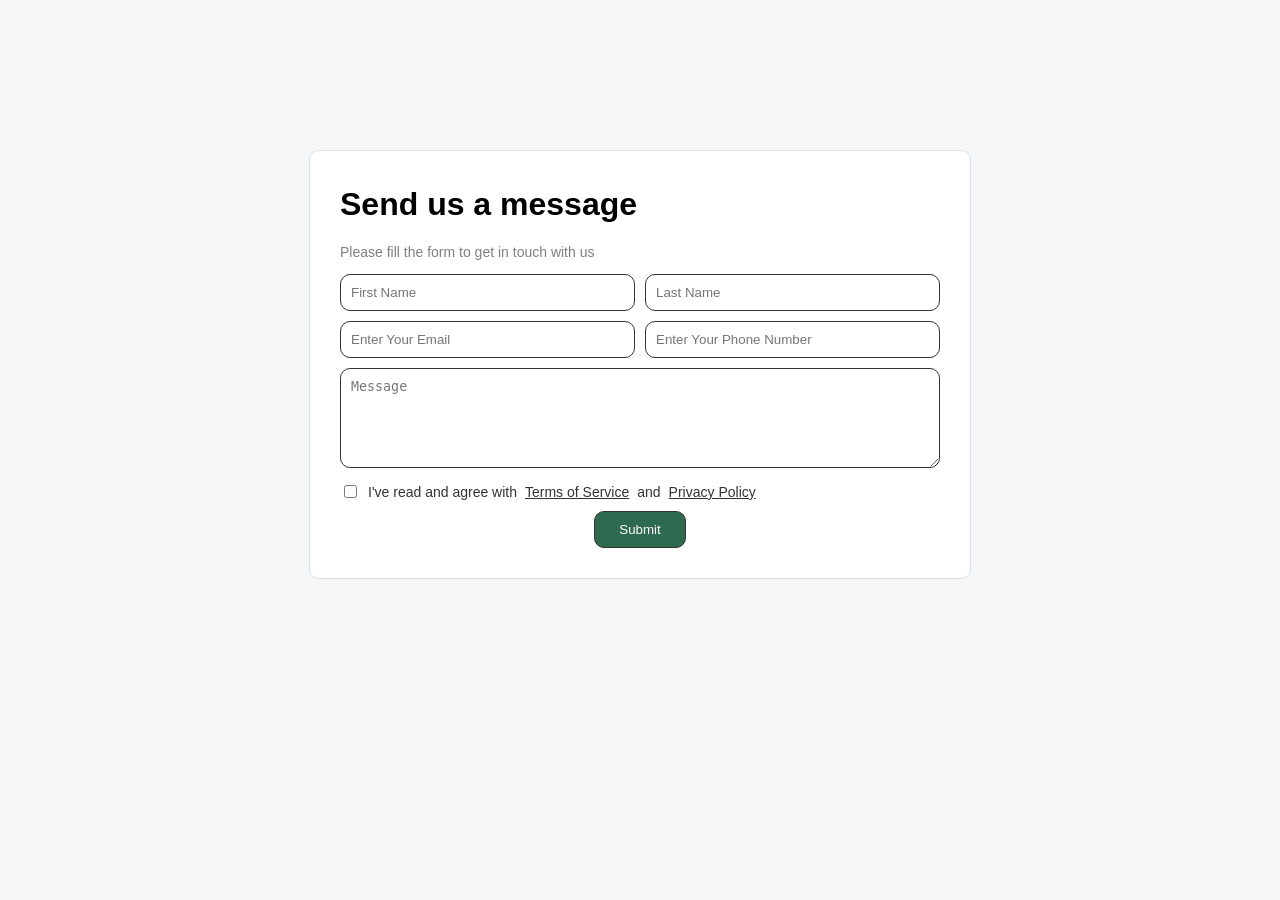
<file: index.html>
<!DOCTYPE html>
<html lang="en">
<head>
    <meta charset="UTF-8">
    <meta name="viewport" content="width=device-width, initial-scale=1.0">
    <title>Contact Us</title>
    <link rel="stylesheet" href="style.css">
</head>
<body>
    <form class="form-box">
        <h1>Send us a message</h1>
        <p>Please fill the form to get in touch with us</p>
        <div class="input-row">
            <input type="text" placeholder="First Name" required>
            <input type="text" placeholder="Last Name" required>
        </div>
        <div class="input-row">
            <input type="email" placeholder="Enter Your Email" required>
            <input type="tel" placeholder="Enter Your Phone Number" required>
        </div>
        <textarea placeholder="Message" required></textarea>
        <div class="checkbox">
            <label>
                <input type="checkbox" required>
                I've read and agree with <u>Terms of Service</u> and <u>Privacy Policy</u>
            </label>
        </div>
        <button type="submit">Submit</button>
    </form>
</body>
</html>
</file>
<file: style.css>
body {
    font-family: Arial, Helvetica, sans-serif;
    color: #333333;
    background-color: #f4f6f8;
}

.form-box {
    width: 600px;
    background-color: #ffffff;
    padding: 30px;
    margin: 150px auto 0 auto;
    border-radius: 10px;
    border: 1px solid #e0e0e0;
}

h1 {
    margin-top: 5px;
    color: black;
}

p {
    margin-top: 5px;
    color: grey;
    font-size: 14px;
}

input[type="text"],
input[type="email"],
input[type="tel"] {
    width: 100%;
    border-radius: 10px;
    padding: 10px;
    box-sizing: border-box;
    border: 1px solid #333333;
}

.input-row {
    display: flex;
    margin-bottom: 10px;
    gap: 10px;
}

textarea {
    border-radius: 10px;
    height: 100px;
    width: 100%;
    margin-bottom: 10px;
    box-sizing: border-box;
    padding: 10px;
    border: 1px solid #333333;
}

.checkbox {
    margin-bottom: 10px;
}

.checkbox label {
    display: flex;
    align-items: center;
    gap: 8px;
    cursor: pointer;
    font-size: 14px;
}

button {
    border-radius: 10px;
    background-color: #2d6a4f;
    color: white;
    padding: 10px 24px;
    cursor: pointer;
    border: 1px solid #333333;
    display: block;
    margin: 0 auto;
}
</file>
<file: form.css>
body {
    font-family: Arial, Helvetica, sans-serif;
    color: #333333;
    background-color: #f4f6f8;
}

.form-box {
    width: 600px;
    background-color: #ffffff;
    padding: 30px;
    margin: 150px auto 0 auto;
    border-radius: 10px;
    border: 1px solid #e0e0e0;
}

h1 {
    margin-top: 5px;
    color: black;
}

p {
    margin-top: 5px;
    color: grey;
    font-size: 14px;
}

input[type="text"],
input[type="email"],
input[type="tel"] {
    width: 100%;
    border-radius: 10px;
    padding: 10px;
    box-sizing: border-box;
    border: 1px solid #333333;
}

.input-row {
    display: flex;
    margin-bottom: 10px;
    gap: 10px;
}

textarea {
    border-radius: 10px;
    height: 100px;
    width: 100%;
    margin-bottom: 10px;
    box-sizing: border-box;
    padding: 10px;
    border: 1px solid #333333;
}

.checkbox {
    margin-bottom: 10px;
}

.checkbox label {
    display: flex;
    align-items: center;
    gap: 8px;
    cursor: pointer;
    font-size: 14px;
}

button {
    border-radius: 10px;
    background-color: #2d6a4f;
    color: white;
    padding: 10px 24px;
    cursor: pointer;
    border: 1px solid #333333;
    display: block;
    margin: 0 auto;
}
</file>
